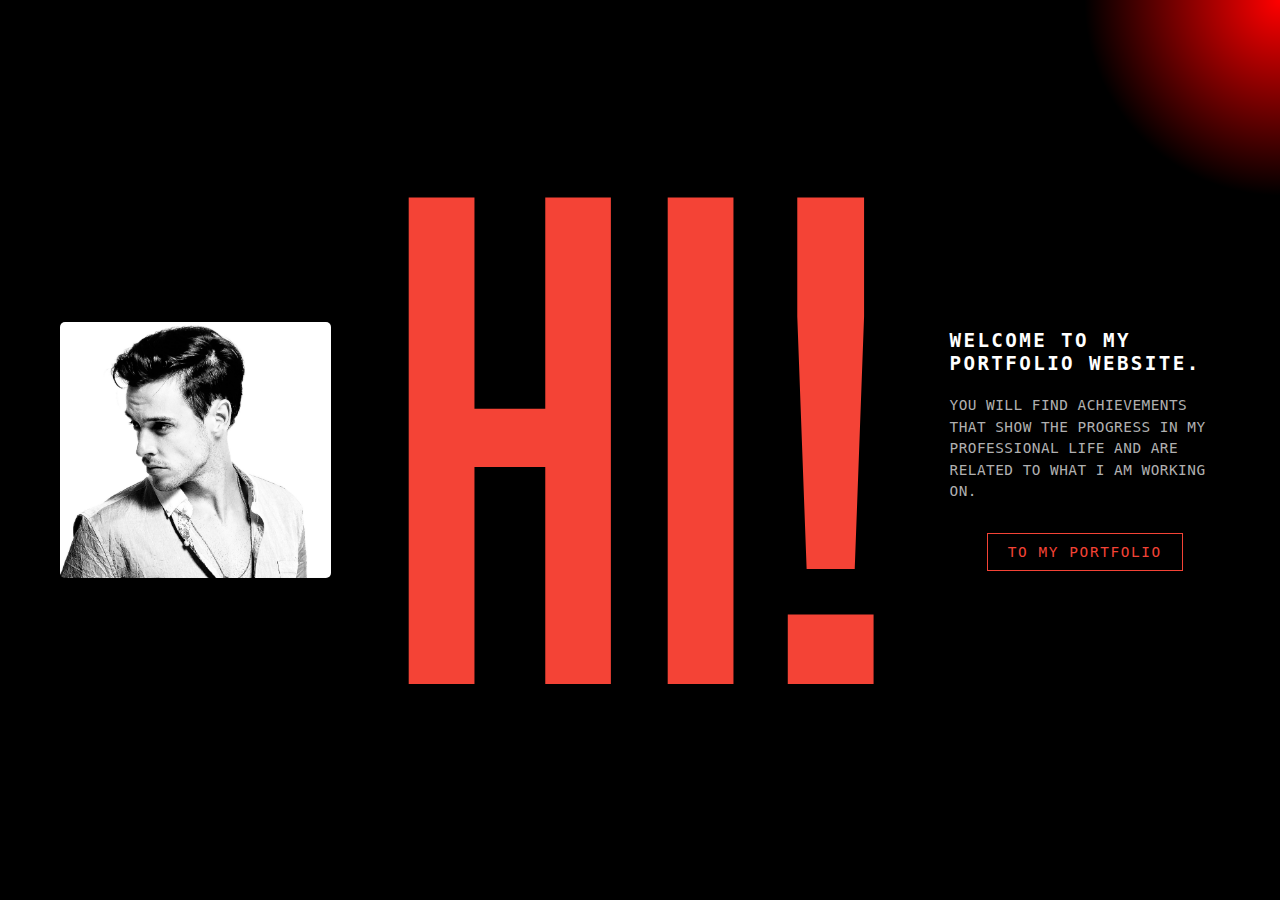
<file: index.html>
<!DOCTYPE html>
<html lang="en">
    <head>
        <meta charset="UTF-8">
        <meta name="viewport" content="width=device-width, initial-scale=1.0">
        <title>Portfolio</title>
        <link rel="stylesheet" href="styles.css">
        <link href="https://fonts.googleapis.com/css2?family=Big+Shoulders+Display:wght@400;700&display=swap" rel="stylesheet">
    </head>
    <body>
        <div class="container">
            <div class="left">
                <img src="home.jpg" alt="image" class="side-image">
            </div>
            <div class="middle">
                <h1 class="hi">HI!</h1>
            </div>
            <div class="right">
                <h2>WELCOME TO MY PORTFOLIO WEBSITE.</h2>
                <p>
                    YOU WILL FIND ACHIEVEMENTS THAT SHOW THE PROGRESS IN MY PROFESSIONAL LIFE AND ARE RELATED TO WHAT I AM WORKING ON.
                </p>
                <a href="portfolio.html" class="btn">TO MY PORTFOLIO</a>
            </div>
        </div>
    </body>
</html>
</file>
<file: styles.css>
* {
    margin: 0;
    padding: 0;
    box-sizing: border-box;
}

body {
    font-family: 'Roboto Mono', monospace;
    background-image:
    radial-gradient(
      circle at top right,
      red,
      black 12.5%
    );
    color: #ffffff;
    height: 100vh;
    display: flex;
    justify-content: center;
    align-items: center;
    overflow: hidden;
}

.container {
    display: flex;
    align-items: center;
    justify-content: space-between;
    max-width: 1200px;
    width: 100%;
    padding: 20px;
}

.left, .middle, .right {
    flex: 1;
    display: flex;
    justify-content: center;
    align-items: center;
}

.left {
    padding-right: 50px;
}

.middle {
    text-align: center;
}

.right {
    padding-left: 50px;
    flex-direction: column;
    text-align: left;
}

.side-image {
    width: 100%; 
    height: 100%; 
    border-radius: 5px;
}

.hi {
    font-family: 'Big Shoulders Display', sans-serif;
    font-size: 38rem;
    color: #f44336; 
    text-transform: uppercase;
}

.right h2 {
    font-size: 1.2rem;
    letter-spacing: 0.15rem;
    color: #ffffff;
    margin-bottom: 20px;
}

.right p {
    font-size: 0.9rem;
    line-height: 1.5;
    color: #b0b0b0; 
    margin-bottom: 30px;
    text-transform: uppercase;
    letter-spacing: 0.03rem;
}

.btn {
    padding: 10px 20px;
    border: 1px solid #f44336;
    color: #f44336;
    text-transform: uppercase;
    letter-spacing: 0.1rem;
    text-decoration: none;
    font-size: 0.9rem;
    transition: background-color 0.3s, color 0.3s;
}

.btn:hover {
    background-color: #f44336;
    color: #0c0c0c;
}
</file>
